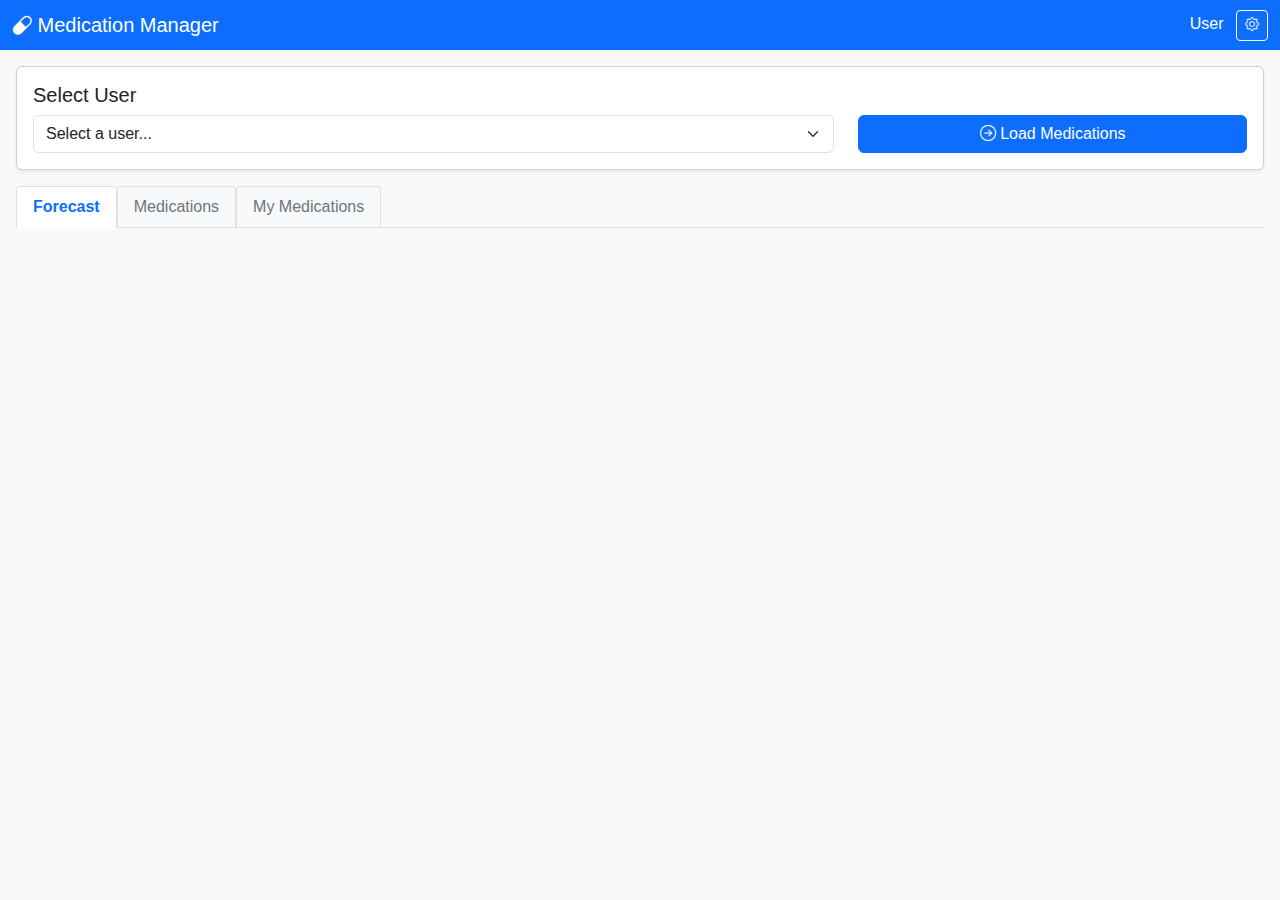
<file: index.html>
<!DOCTYPE html>
<html lang="en">
<head>
    <meta charset="UTF-8">
    <meta name="viewport" content="width=device-width, initial-scale=1.0">
    <title>Medication Manager</title>
    
    <!-- Bootstrap CSS -->
    <link href="https://cdn.jsdelivr.net/npm/bootstrap@5.3.0/dist/css/bootstrap.min.css" rel="stylesheet">
    <!-- Bootstrap Icons -->
    <link rel="stylesheet" href="https://cdn.jsdelivr.net/npm/bootstrap-icons@1.10.0/font/bootstrap-icons.css">
    <!-- Custom CSS -->
    <link rel="stylesheet" href="style.css">
</head>
<body>
    <!-- Navigation -->
    <nav class="navbar navbar-dark bg-primary sticky-top">
        <div class="container-fluid">
            <span class="navbar-brand mb-0 h1">
                <i class="bi bi-capsule"></i> Medication Manager
            </span>
            <div>
                <span id="currentUserName" class="text-white me-2" style="display: none;"></span>
                <button class="btn btn-outline-light btn-sm" id="settingsBtn">
                    <i class="bi bi-gear"></i>
                </button>
            </div>
        </div>
    </nav>

    <!-- Main Content -->
    <div class="container-fluid p-3">
        
        <!-- User Selection -->
        <div id="userSelection" class="card shadow-sm mb-3" style="display: none;">
            <div class="card-body">
                <h5 class="card-title">Select User</h5>
                <div class="row">
                    <div class="col-md-8">
                        <select class="form-select" id="userSelect">
                            <option value="">Select a user...</option>
                        </select>
                    </div>
                    <div class="col-md-4">
                        <button class="btn btn-primary w-100" id="loadUserBtn">
                            <i class="bi bi-arrow-right-circle"></i> Load Medications
                        </button>
                    </div>
                </div>
            </div>
        </div>

        <!-- Summary Cards -->
        <div class="row g-2 mb-3" id="summarySection" style="display: none;">
            <div class="col-4">
                <div class="card text-center">
                    <div class="card-body p-2">
                        <h6 class="card-title mb-1">Total Meds</h6>
                        <h3 class="mb-0" id="totalMeds">0</h3>
                    </div>
                </div>
            </div>
            <div class="col-4">
                <div class="card text-center bg-warning">
                    <div class="card-body p-2">
                        <h6 class="card-title mb-1">Low Stock</h6>
                        <h3 class="mb-0" id="lowStockMeds">0</h3>
                    </div>
                </div>
            </div>
            <div class="col-4">
                <div class="card text-center bg-danger text-white">
                    <div class="card-body p-2">
                        <h6 class="card-title mb-1">Critical</h6>
                        <h3 class="mb-0" id="criticalMeds">0</h3>
                    </div>
                </div>
            </div>
        </div>

        <!-- Main Tabs -->
        <ul class="nav nav-tabs mb-3" id="mainTabs" style="display: none;">
            <li class="nav-item">
                <a class="nav-link active" href="#" onclick="showTab('forecastSection')">Forecast</a>
            </li>
            <li class="nav-item">
                <a class="nav-link" href="#" onclick="showTab('medicationsSection')">Medications</a>
            </li>
            <li class="nav-item">
                <a class="nav-link" href="#" onclick="showTab('myMedicationsSection')">My Medications</a>
            </li>
        </ul>

        <!-- Medications Master Table Section -->
        <div id="medicationsSection" class="content-section" style="display: none;">
            <div class="card mb-3">
                <div class="card-header">
                    <h5>Medication Master List</h5>
                </div>
                <div class="card-body">
                    <button class="btn btn-success mb-3" data-bs-toggle="modal" data-bs-target="#addMedicationModal">
                        <i class="bi bi-plus-circle"></i> Add New Medication
                    </button>
                    <div class="table-responsive">
                        <table class="table table-striped" id="medicationsListTable">
                            <thead>
                                <tr>
                                    <th>Name</th>
                                    <th>Common Name</th>
                                    <th>Strength</th>
                                    <th>Qty/Repeat</th>
                                    <th>Price</th>
                                    <th>Status</th>
                                    <th>Actions</th>
                                </tr>
                            </thead>
                            <tbody>
                            </tbody>
                        </table>
                    </div>
                </div>
            </div>
        </div>

        <!-- My Medications Section -->
        <div id="myMedicationsSection" class="content-section" style="display: none;">
            <div class="card">
                <div class="card-header">
                    <h5>My Medications</h5>
                </div>
                <div class="card-body">
                    <div class="table-responsive">
                        <table class="table table-striped" id="medicationsTable">
                            <thead>
                                <tr>
                                    <th>Name</th>
                                    <th>Common Name</th>
                                    <th>Strength</th>
                                    <th>Stock</th>
                                    <th>Days Remaining</th>
                                    <th>Stock Status</th>
                                    <th>Repeats Status</th>
                                </tr>
                            </thead>
                            <tbody>
                            </tbody>
                        </table>
                    </div>
                    <p class="text-muted"><small>Click on a medication row to edit</small></p>
                </div>
            </div>
        </div>

        <!-- Forecast Section -->
        <div id="forecastSection" class="content-section" style="display: none;">
            <div class="card mb-3">
                <div class="card-header">
                    <h5>Forecast Settings</h5>
                </div>
                <div class="card-body">
                    <div class="row mb-3">
                        <div class="col-md-4">
                            <label for="payFrequency" class="form-label">Pay Frequency</label>
                            <select class="form-select" id="payFrequency">
                                <option value="7">Weekly</option>
                                <option value="14">Fortnightly</option>
                                <option value="30" selected>Monthly</option>
                            </select>
                        </div>
                        <div class="col-md-4">
                            <label for="nextPayDate" class="form-label">Next Pay Date</label>
                            <input type="date" class="form-control" id="nextPayDate" />
                        </div>
                        <div class="col-md-4">
                            <label for="forecastPeriod" class="form-label">Forecast Period</label>
                            <select class="form-select" id="forecastPeriod">
                                <option value="1">1 Month</option>
                                <option value="3">3 Months</option>
                                <option value="6" selected>6 Months</option>
                                <option value="12">12 Months</option>
                            </select>
                        </div>
                    </div>
                    <button class="btn btn-primary" onclick="generateForecast()">Generate Forecast</button>
                </div>
            </div>

            <div id="forecastResults" style="display: none;">
                <div class="card">
                    <div class="card-header">
                        <h5>Forecast Results</h5>
                    </div>
                    <div class="card-body">
                        <div id="forecastContent"></div>
                    </div>
                </div>
            </div>
        </div>

    </div>

    <!-- Settings Modal -->
    <div class="modal fade" id="settingsModal" tabindex="-1">
        <div class="modal-dialog">
            <div class="modal-content">
                <div class="modal-header">
                    <h5 class="modal-title">Settings</h5>
                    <button type="button" class="btn-close" data-bs-dismiss="modal"></button>
                </div>
                <div class="modal-body">
                    <div class="mb-3">
                        <label for="apiUrlInput" class="form-label">API URL</label>
                        <input type="text" class="form-control" id="apiUrlInput" value="https://darthyoda.pythonanywhere.com" />
                    </div>
                </div>
                <div class="modal-footer">
                    <button type="button" class="btn btn-secondary" data-bs-dismiss="modal">Close</button>
                    <button type="button" class="btn btn-primary" id="saveSettingsBtn">Save</button>
                </div>
            </div>
        </div>
    </div>

    <!-- Add Medication Modal -->
    <div class="modal fade" id="addMedicationModal" tabindex="-1">
        <div class="modal-dialog">
            <div class="modal-content">
                <div class="modal-header">
                    <h5 class="modal-title">Add New Medication</h5>
                    <button type="button" class="btn-close" data-bs-dismiss="modal"></button>
                </div>
                <div class="modal-body">
                    <div class="mb-3">
                        <label for="addMedName" class="form-label">Medication Name</label>
                        <input type="text" class="form-control" id="addMedName" />
                    </div>
                    <div class="mb-3">
                        <label for="addMedCommonName" class="form-label">Common Name</label>
                        <input type="text" class="form-control" id="addMedCommonName" />
                    </div>
                    <div class="mb-3">
                        <label for="addMedStrength" class="form-label">Strength</label>
                        <input type="text" class="form-control" id="addMedStrength" />
                    </div>
                    <div class="mb-3">
                        <label for="addMedQtyRepeat" class="form-label">Qty per Repeat</label>
                        <input type="number" class="form-control" id="addMedQtyRepeat" min="1" />
                    </div>
                    <div class="mb-3">
                        <label for="addMedPrice" class="form-label">Price</label>
                        <input type="number" class="form-control" id="addMedPrice" min="0" step="0.01" />
                    </div>
                </div>
                <div class="modal-footer">
                    <button type="button" class="btn btn-secondary" data-bs-dismiss="modal">Close</button>
                    <button type="button" class="btn btn-primary" onclick="saveNewMedication()">Add Medication</button>
                </div>
            </div>
        </div>
    </div>

    <!-- Edit Medication Modal -->
    <div class="modal fade" id="editMedicationModal" tabindex="-1">
        <div class="modal-dialog modal-dialog-centered">
            <div class="modal-content">
                <div class="modal-header">
                    <h5 class="modal-title">Edit Medication</h5>
                    <button type="button" class="btn-close" data-bs-dismiss="modal"></button>
                </div>
                <div class="modal-body">
                    <input type="hidden" id="editMedId" />
                    <input type="hidden" id="editMedName" />
                    <input type="hidden" id="editMedActive" />
                    <div class="mb-3">
                        <label for="editMedNameDisplay" class="form-label">Medication Name</label>
                        <input type="text" class="form-control" id="editMedNameDisplay" />
                    </div>
                    <div class="mb-3">
                        <label for="editMedCommonName" class="form-label">Common Name</label>
                        <input type="text" class="form-control" id="editMedCommonName" />
                    </div>
                    <div class="mb-3">
                        <label for="editMedStrength" class="form-label">Strength</label>
                        <input type="text" class="form-control" id="editMedStrength" />
                    </div>
                    <div class="mb-3">
                        <label for="editMedQtyRepeat" class="form-label">Qty per Repeat</label>
                        <input type="number" class="form-control" id="editMedQtyRepeat" min="1" />
                    </div>
                    <div class="mb-3">
                        <label for="editMedPrice" class="form-label">Price</label>
                        <input type="number" class="form-control" id="editMedPrice" min="0" step="0.01" />
                    </div>
                </div>
                <div class="modal-footer">
                    <button type="button" class="btn btn-secondary" data-bs-dismiss="modal">Close</button>
                    <button type="button" class="btn btn-danger" id="setInactiveBtn" onclick="setMedicationInactive()">Set Inactive</button>
                    <button type="button" class="btn btn-primary" onclick="saveEditedMedication()">Save Changes</button>
                </div>
            </div>
        </div>
    </div>

    <!-- Medication Edit Modal -->
    <div class="modal fade" id="medicationModal" tabindex="-1">
        <div class="modal-dialog modal-lg">
            <div class="modal-content">
                <div class="modal-header">
                    <h5 class="modal-title" id="medModalTitle">Edit Medication</h5>
                    <button type="button" class="btn-close" data-bs-dismiss="modal"></button>
                </div>
                <div class="modal-body">
                    <div class="row mb-3">
                        <div class="col-md-6">
                            <label for="medName" class="form-label">Medication Name</label>
                            <input type="text" class="form-control" id="medName" disabled />
                        </div>
                        <div class="col-md-6">
                            <label for="medCommonName" class="form-label">Common Name</label>
                            <input type="text" class="form-control" id="medCommonName" disabled />
                        </div>
                    </div>
                    
                    <div class="row mb-3">
                        <div class="col-md-6">
                            <label for="medStrength" class="form-label">Strength</label>
                            <input type="text" class="form-control" id="medStrength" disabled />
                        </div>
                        <div class="col-md-6">
                            <label for="medStocktake" class="form-label">Stock on Hand</label>
                            <input type="number" class="form-control" id="medStocktake" min="0" />
                        </div>
                    </div>
                    
                    <div class="row mb-3">
                        <div class="col-md-4">
                            <label for="medDosageAM" class="form-label">Dosage AM</label>
                            <input type="number" class="form-control" id="medDosageAM" min="0" step="0.5" />
                        </div>
                        <div class="col-md-4">
                            <label for="medDosagePM" class="form-label">Dosage PM</label>
                            <input type="number" class="form-control" id="medDosagePM" min="0" step="0.5" />
                        </div>
                        <div class="col-md-4">
                            <label for="medDosageWeekly" class="form-label">Once Per Week</label>
                            <input type="number" class="form-control" id="medDosageWeekly" min="0" step="0.5" />
                        </div>
                    </div>
                    
                    <div class="row mb-3">
                        <div class="col-md-6">
                            <label for="medRepeats" class="form-label">Repeats</label>
                            <input type="number" class="form-control" id="medRepeats" min="0" />
                        </div>
                        <div class="col-md-6">
                            <label for="medReorderLevel" class="form-label">Reorder Level</label>
                            <input type="number" class="form-control" id="medReorderLevel" min="0" />
                        </div>
                    </div>
                </div>
                <div class="modal-footer">
                    <button type="button" class="btn btn-secondary" data-bs-dismiss="modal">Close</button>
                    <button type="button" class="btn btn-primary" onclick="saveMedicationChanges()">Save Changes</button>
                </div>
            </div>
        </div>
    </div>

    <!-- Bootstrap JS -->
    <script src="https://cdn.jsdelivr.net/npm/bootstrap@5.3.0/dist/js/bootstrap.bundle.min.js"></script>
    <!-- App JS -->
    <script src="app.js"></script>
</body>
</html>
</file>
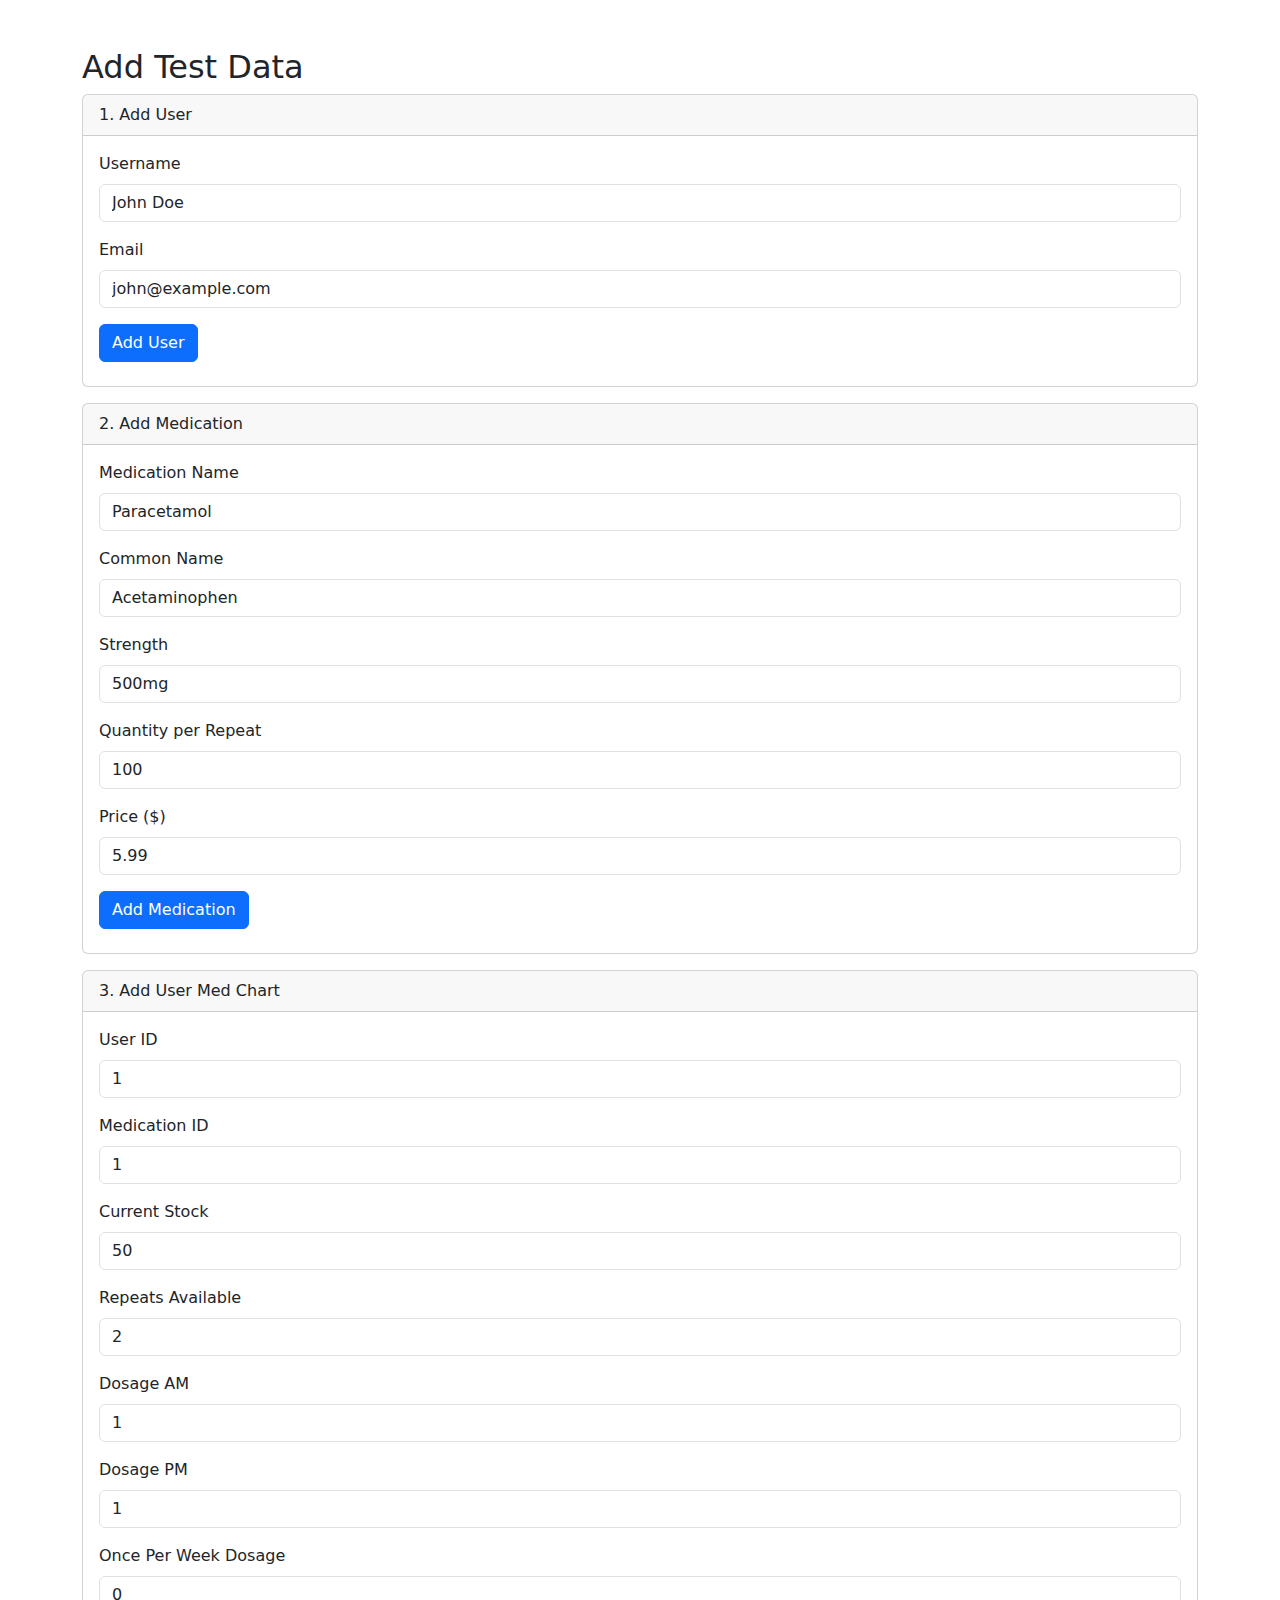
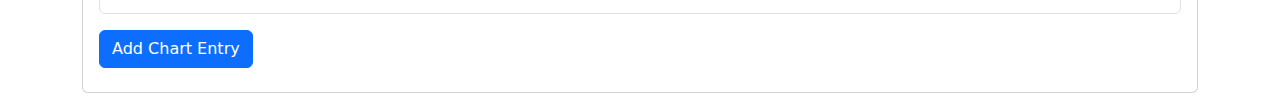
<file: add-data.html>
<!DOCTYPE html>
<html lang="en">
<head>
    <meta charset="UTF-8">
    <meta name="viewport" content="width=device-width, initial-scale=1.0">
    <title>Add Test Data</title>
    <link href="https://cdn.jsdelivr.net/npm/bootstrap@5.3.0/dist/css/bootstrap.min.css" rel="stylesheet">
</head>
<body>
    <div class="container mt-5">
        <h2>Add Test Data</h2>
        
        <div class="card mb-3">
            <div class="card-header">1. Add User</div>
            <div class="card-body">
                <div class="mb-3">
                    <label for="userName" class="form-label">Username</label>
                    <input type="text" class="form-control" id="userName" value="John Doe">
                </div>
                <div class="mb-3">
                    <label for="userEmail" class="form-label">Email</label>
                    <input type="email" class="form-control" id="userEmail" value="john@example.com">
                </div>
                <button class="btn btn-primary" onclick="addUser()">Add User</button>
                <div id="userResult" class="mt-2"></div>
            </div>
        </div>

        <div class="card mb-3">
            <div class="card-header">2. Add Medication</div>
            <div class="card-body">
                <div class="mb-3">
                    <label for="medName" class="form-label">Medication Name</label>
                    <input type="text" class="form-control" id="medName" value="Paracetamol">
                </div>
                <div class="mb-3">
                    <label for="commonName" class="form-label">Common Name</label>
                    <input type="text" class="form-control" id="commonName" value="Acetaminophen">
                </div>
                <div class="mb-3">
                    <label for="strength" class="form-label">Strength</label>
                    <input type="text" class="form-control" id="strength" value="500mg">
                </div>
                <div class="mb-3">
                    <label for="qtyRepeat" class="form-label">Quantity per Repeat</label>
                    <input type="number" class="form-control" id="qtyRepeat" value="100">
                </div>
                <div class="mb-3">
                    <label for="price" class="form-label">Price ($)</label>
                    <input type="number" class="form-control" id="price" value="5.99" step="0.01">
                </div>
                <button class="btn btn-primary" onclick="addMedication()">Add Medication</button>
                <div id="medResult" class="mt-2"></div>
            </div>
        </div>

        <div class="card mb-3">
            <div class="card-header">3. Add User Med Chart</div>
            <div class="card-body">
                <div class="mb-3">
                    <label for="chartUserId" class="form-label">User ID</label>
                    <input type="number" class="form-control" id="chartUserId" value="1">
                </div>
                <div class="mb-3">
                    <label for="chartMedId" class="form-label">Medication ID</label>
                    <input type="number" class="form-control" id="chartMedId" value="1">
                </div>
                <div class="mb-3">
                    <label for="stocktake" class="form-label">Current Stock</label>
                    <input type="number" class="form-control" id="stocktake" value="50">
                </div>
                <div class="mb-3">
                    <label for="repeats" class="form-label">Repeats Available</label>
                    <input type="number" class="form-control" id="repeats" value="2">
                </div>
                <div class="mb-3">
                    <label for="dosageAM" class="form-label">Dosage AM</label>
                    <input type="number" class="form-control" id="dosageAM" value="1" step="0.5">
                </div>
                <div class="mb-3">
                    <label for="dosagePM" class="form-label">Dosage PM</label>
                    <input type="number" class="form-control" id="dosagePM" value="1" step="0.5">
                </div>
                <div class="mb-3">
                    <label for="dosageWeekly" class="form-label">Once Per Week Dosage</label>
                    <input type="number" class="form-control" id="dosageWeekly" value="0" step="0.5">
                </div>
                <button class="btn btn-primary" onclick="addChart()">Add Chart Entry</button>
                <div id="chartResult" class="mt-2"></div>
            </div>
        </div>
    </div>

    <script>
        const API_URL = 'https://darthyoda.pythonanywhere.com';

        async function addUser() {
            try {
                const response = await fetch(`${API_URL}/users`, {
                    method: 'POST',
                    headers: { 'Content-Type': 'application/json' },
                    body: JSON.stringify({
                        Users: document.getElementById('userName').value,
                        Email: document.getElementById('userEmail').value,
                        Admin: false
                    })
                });
                
                if (!response.ok) {
                    const text = await response.text();
                    throw new Error(`HTTP ${response.status}: ${text}`);
                }
                
                const data = await response.json();
                document.getElementById('userResult').innerHTML = 
                    `<div class="alert alert-success">✅ User added! ID: ${data.UsrID}</div>`;
            } catch (error) {
                console.error('Full error:', error);
                document.getElementById('userResult').innerHTML = 
                    `<div class="alert alert-danger">❌ Error: ${error.message}</div>`;
            }
        }

        async function addMedication() {
            try {
                const response = await fetch(`${API_URL}/medications`, {
                    method: 'POST',
                    headers: { 'Content-Type': 'application/json' },
                    body: JSON.stringify({
                        MedicationName: document.getElementById('medName').value,
                        CommonName: document.getElementById('commonName').value,
                        MedicationStrength: document.getElementById('strength').value,
                        QtyRepeat: parseInt(document.getElementById('qtyRepeat').value),
                        Price: parseFloat(document.getElementById('price').value)
                    })
                });
                
                if (!response.ok) {
                    const text = await response.text();
                    throw new Error(`HTTP ${response.status}: ${text}`);
                }
                
                const data = await response.json();
                document.getElementById('medResult').innerHTML = 
                    `<div class="alert alert-success">✅ Medication added! ID: ${data.MedIDs}</div>`;
            } catch (error) {
                console.error('Full error:', error);
                document.getElementById('medResult').innerHTML = 
                    `<div class="alert alert-danger">❌ Error: ${error.message}</div>`;
            }
        }

        async function addChart() {
            const payload = {
                UsrID: parseInt(document.getElementById('chartUserId').value),
                MedIDs: parseInt(document.getElementById('chartMedId').value),
                Stocktake: parseInt(document.getElementById('stocktake').value),
                Repeats: parseInt(document.getElementById('repeats').value),
                DosageAM: parseFloat(document.getElementById('dosageAM').value),
                DosagePM: parseFloat(document.getElementById('dosagePM').value),
                DosageOncePerWeek: parseFloat(document.getElementById('dosageWeekly').value),
                ReorderLevel: 14,
                PurchaseDayOfMonth: 15
            };
            
            console.log('Sending payload:', payload);
            
            try {
                const response = await fetch(`${API_URL}/user-med-chart`, {
                    method: 'POST',
                    headers: { 'Content-Type': 'application/json' },
                    body: JSON.stringify(payload)
                });
                
                console.log('Response status:', response.status);
                const text = await response.text();
                console.log('Response text:', text);
                
                if (!response.ok) {
                    throw new Error(`HTTP ${response.status}: ${text}`);
                }
                
                const data = JSON.parse(text);
                document.getElementById('chartResult').innerHTML = 
                    `<div class="alert alert-success">✅ Chart entry added successfully!</div>`;
            } catch (error) {
                console.error('Full error:', error);
                document.getElementById('chartResult').innerHTML = 
                    `<div class="alert alert-danger">❌ Error: ${error.message}<br><small>Check browser console (F12) for details</small></div>`;
            }
        }
    </script>
</body>
</html>
</file>
<file: style.css>
body {
    background-color: #f8f9fa;
    font-family: -apple-system, BlinkMacSystemFont, 'Segoe UI', Roboto, Oxygen, Ubuntu, Cantarell, sans-serif;
}

.medication-card {
    border-left: 4px solid #0d6efd;
    transition: transform 0.2s;
    cursor: pointer;
}

.medication-card:hover {
    transform: translateY(-2px);
    box-shadow: 0 4px 8px rgba(0,0,0,0.1);
}

.medication-card.status-critical {
    border-left-color: #dc3545;
}

.medication-card.status-low {
    border-left-color: #ffc107;
}

.medication-card.status-good {
    border-left-color: #198754;
}

.stock-badge {
    font-size: 0.9rem;
    padding: 0.35rem 0.65rem;
}

.forecast-item {
    border-left: 4px solid #6c757d;
    transition: all 0.2s;
}

.forecast-item.needs-purchase {
    border-left-color: #dc3545;
    background-color: #fff5f5;
}

.nav-tabs .nav-link {
    color: #6c757d;
}

.nav-tabs .nav-link.active {
    color: #0d6efd;
    font-weight: 600;
}

/* Force tabs to display horizontally */
#mainTabs {
    display: flex !important;
    flex-wrap: wrap;
    border-bottom: 1px solid #dee2e6;
    gap: 0;
}

#mainTabs .nav-item {
    margin-bottom: -1px;
}

#mainTabs .nav-link {
    border: 1px solid #dee2e6;
    border-bottom: none;
    border-radius: 0.25rem 0.25rem 0 0;
    color: #6c757d;
    text-decoration: none;
    padding: 0.5rem 1rem;
    display: block;
}

#mainTabs .nav-link:hover {
    color: #0d6efd;
}

#mainTabs .nav-link.active {
    color: #0d6efd;
    font-weight: 600;
    border-bottom: 2px solid white;
    background-color: white;
}

.modal-fullscreen-sm-down {
    max-width: 100%;
}

@media (max-width: 576px) {
    .modal-fullscreen-sm-down .modal-dialog {
        margin: 0;
        width: 100%;
        max-width: none;
        height: 100%;
    }
    
    .modal-fullscreen-sm-down .modal-content {
        height: 100%;
        border: 0;
        border-radius: 0;
    }
}

/* Loading spinner */
.spinner {
    border: 3px solid #f3f3f3;
    border-top: 3px solid #0d6efd;
    border-radius: 50%;
    width: 40px;
    height: 40px;
    animation: spin 1s linear infinite;
    margin: 20px auto;
}

@keyframes spin {
    0% { transform: rotate(0deg); }
    100% { transform: rotate(360deg); }
}

/* Make tabs more compact on mobile */
@media (max-width: 576px) {
    .nav-tabs .nav-link {
        font-size: 0.85rem;
        padding: 0.5rem 0.5rem;
    }
    
    .nav-tabs .nav-link i {
        display: block;
        margin-bottom: 0.25rem;
    }
    
    #mainTabs .nav-link {
        padding: 0.4rem 0.8rem;
        font-size: 0.9rem;
    }
}
</file>
